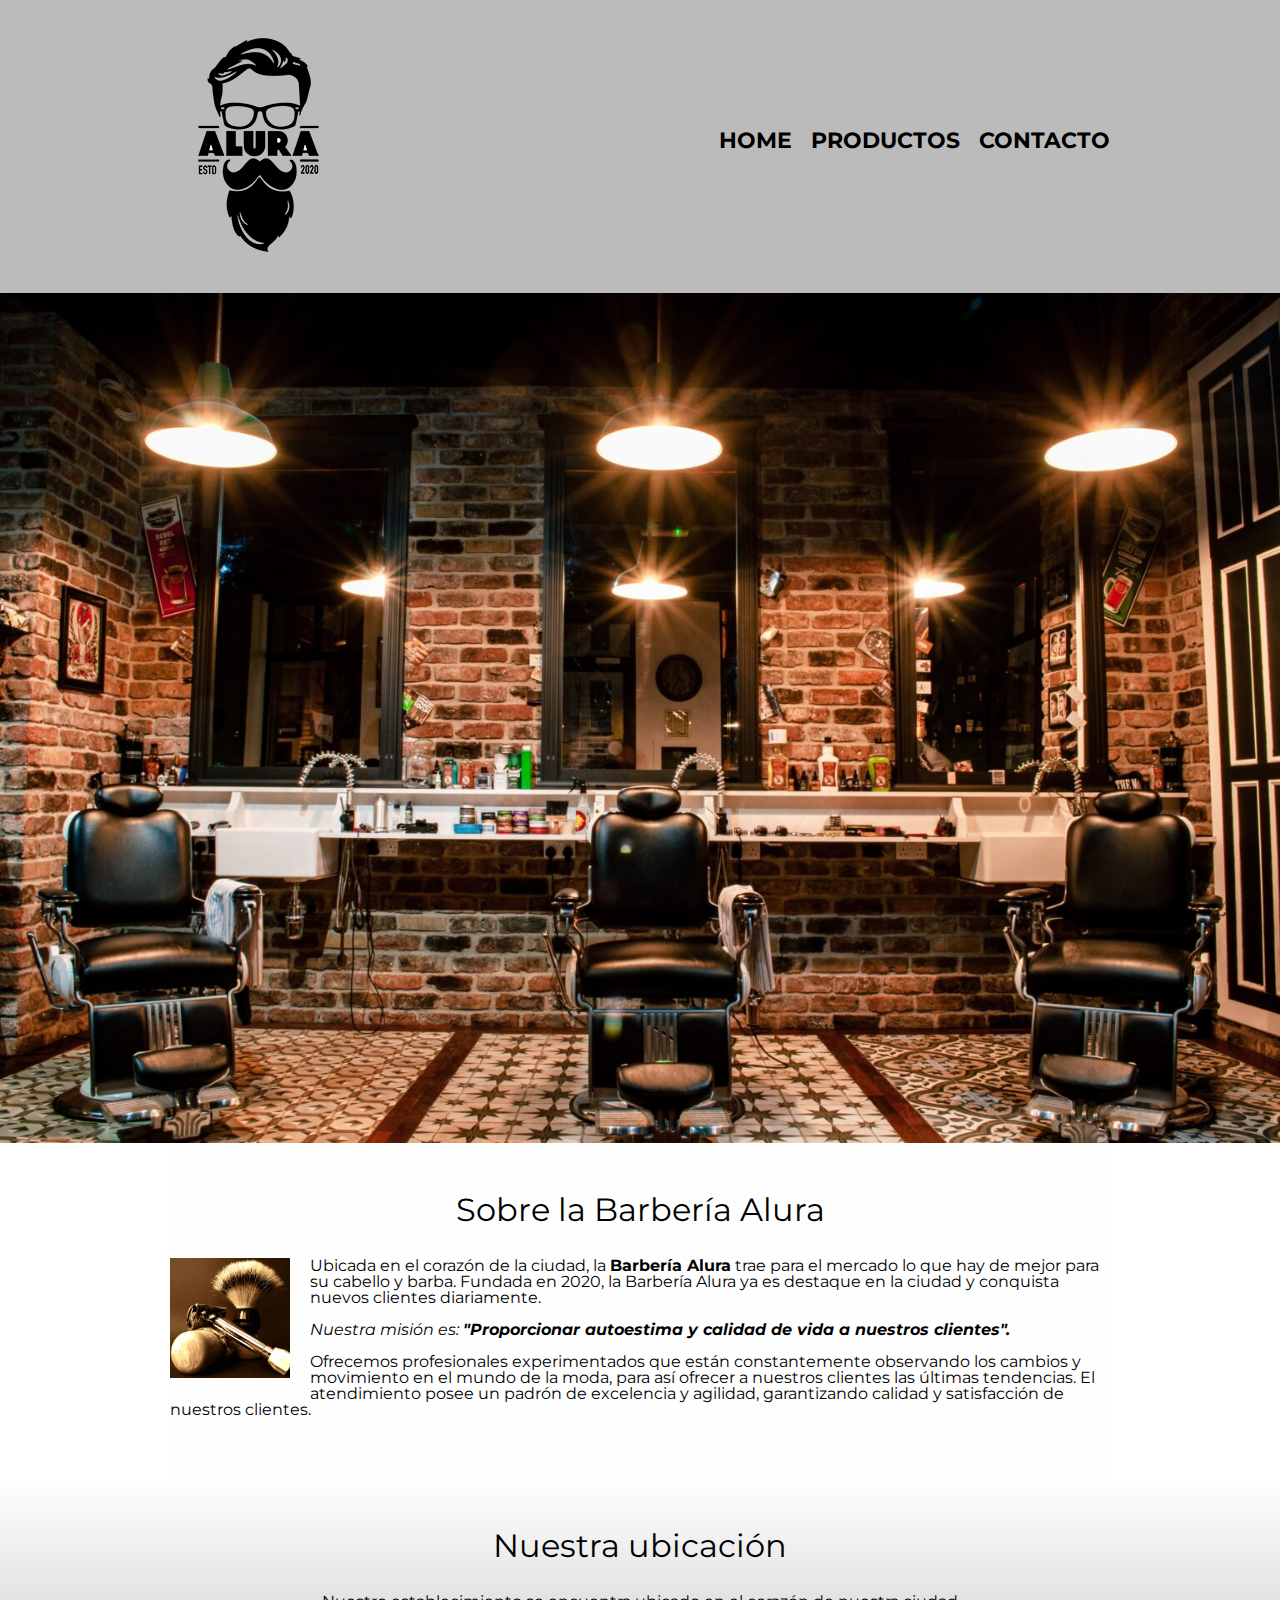
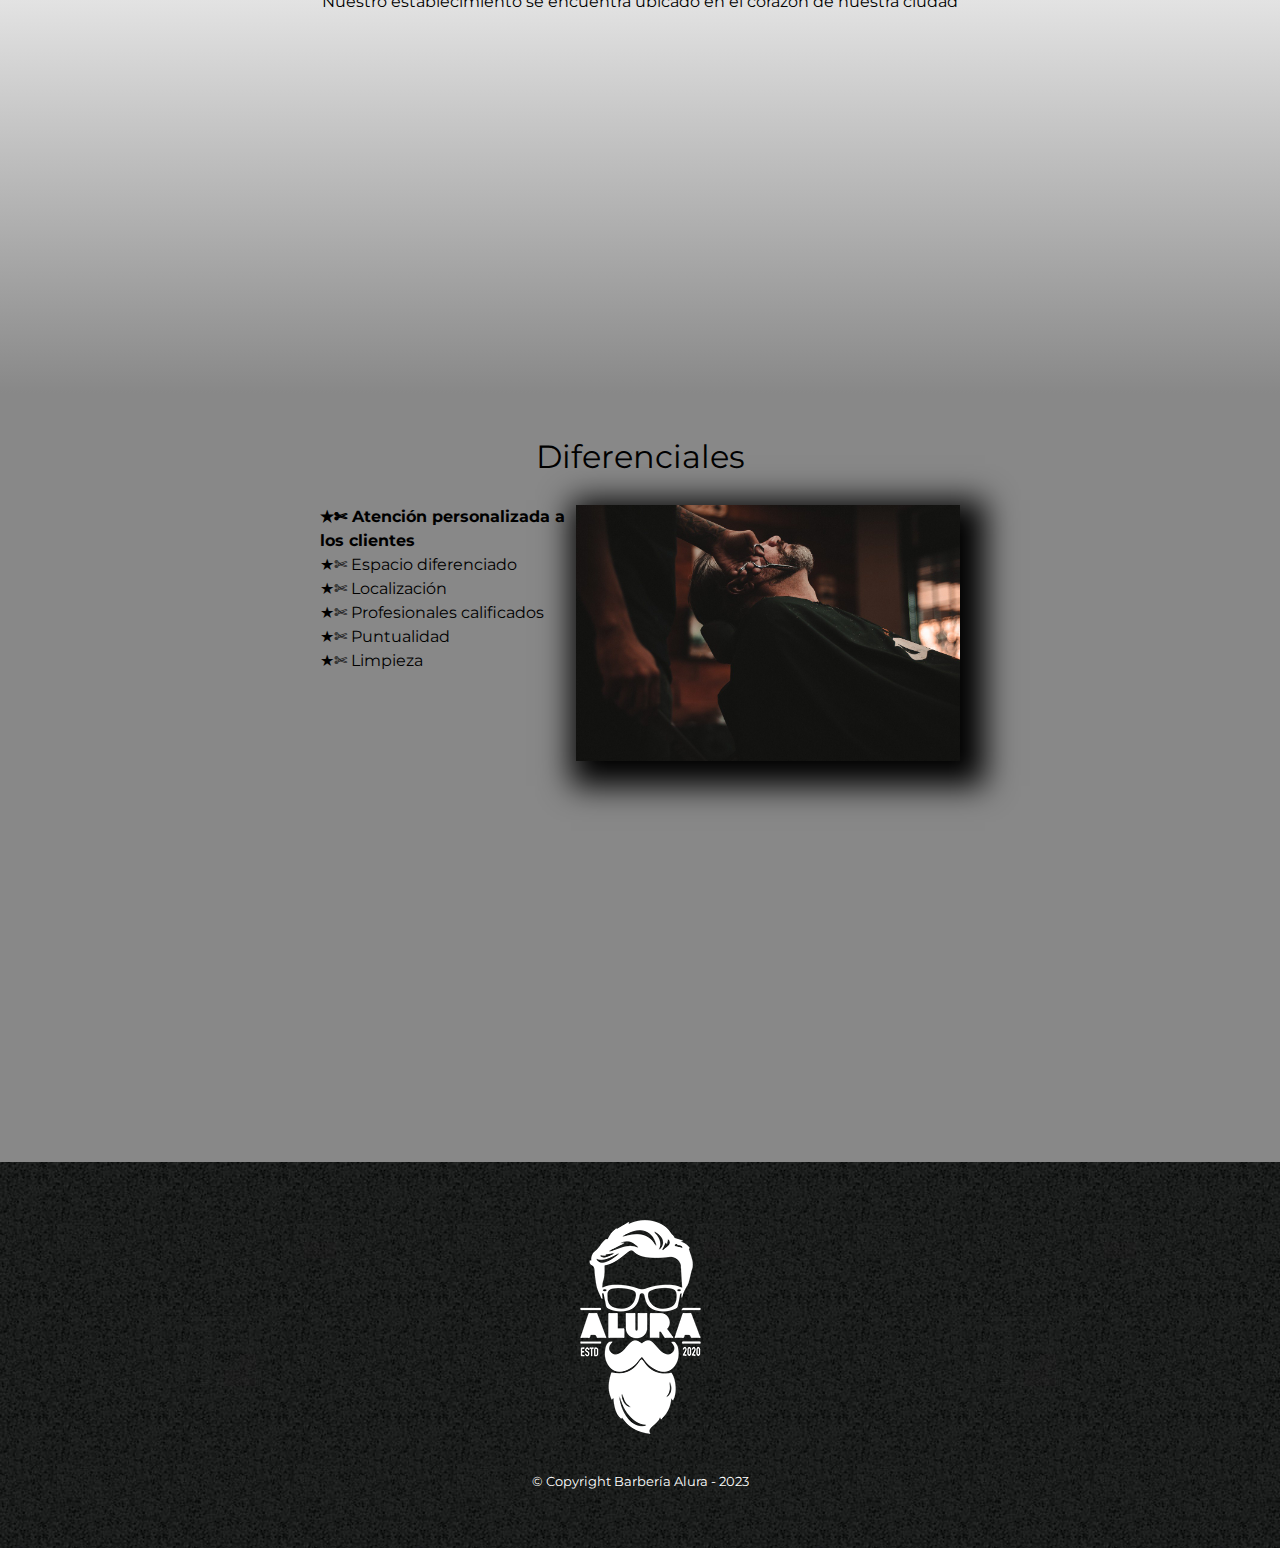
<file: index.html>
<!DOCTYPE html>

<html lang="es">


<head>
    <meta charset="UTF-8">
    <meta name="viewport" content="width=device-width">
    <title>Barbería Alura</title>
    <link rel="stylesheet" href="reset.css">
    <link rel="stylesheet" href="style.css">
<link rel="preconnect" href="https://fonts.googleapis.com">
<link rel="preconnect" href="https://fonts.gstatic.com" crossorigin>
<link href="https://fonts.googleapis.com/css2?family=Montserrat:wght@300&display=swap" rel="stylesheet">
    </head>
<body>
    <header>
        <div class="caja">
            <h1><img src="imagenes/logo.png" alt=""></h1>
                <nav>
                    <ul>
                        <li> <a href="index.html">Home</a> </li>
                        <li> <a href="productos.html">Productos</a> </li>
                        <li> <a href="contacto.html">Contacto</a> </li>
                    </ul>
                </nav>
        </div>                 
            </header>  
    <img class="banner" src="banner2/banner.jpeg" alt="">
        <main>
        <section class="principal">

            <h2 class="titulo-principal">Sobre la Barbería Alura</h2>

            <img class="utensilios" src="imagenes/utensilios.jpg" alt="Utensilios">
        
        <p>Ubicada en el corazón de la ciudad, la <strong>Barbería Alura</strong> trae para el mercado lo que hay de mejor para su cabello y barba. Fundada en 2020, la Barbería Alura ya es destaque en la ciudad y conquista nuevos clientes diariamente. 
        </p>
    
        <p id="mision"><em>Nuestra misión es: <strong>"Proporcionar autoestima y calidad de vida a nuestros clientes".</strong></em></p>
    
         <p>Ofrecemos profesionales experimentados que están constantemente observando los cambios y movimiento en el mundo de la moda, para así ofrecer a nuestros clientes las últimas tendencias. El atendimiento posee un padrón de excelencia y agilidad, garantizando calidad y satisfacción de nuestros clientes. </p>
    
        </section>
    
        <section class="mapa">
          <h3 class="titulo-principal">Nuestra ubicación</h3>
          <p>Nuestro establecimiento se encuentra ubicado en el corazón de nuestra ciudad</p>

          <div class="mapa-contenido">
            <iframe src="https://www.google.com/maps/embed?pb=!1m16!1m12!1m3!1d6861.146833250388!2d-46.64157970972629!3d-23.589348675231683!2m3!1f0!2f0!3f0!3m2!1i1024!2i768!4f13.1!2m1!1scaelum%20alura!5e0!3m2!1ses!2sar!4v1685069826603!5m2!1ses!2sar" width="100%" height="300" style="border:0;" allowfullscreen="" loading="lazy" referrerpolicy="no-referrer-when-downgrade"></iframe>
          </div>
          
        </section>

    <section class="diferenciales">
        <h3 class="titulo-principal">Diferenciales</h3>
        <div class="contenido-diferenciales">
            <ul class="lista-diferenciales">
                <li class="items">&#9988 Atención personalizada a los clientes</li>
                <li class="items">&#9988 Espacio diferenciado</li>
                <li class="items">&#9988 Localización</li> 
                <li class="items">&#9988 Profesionales calificados</li>
                <li class="items">&#9988 Puntualidad</li>
                <li class="items">&#9988 Limpieza</li>
            </ul><img src="imagenes/diferenciales.jpg" class="imgDiferencial">
        </div>
            
        <div class="video">
            <iframe width="100%" height="315" src="https://www.youtube.com/embed/wcVVXUV0YUY" title="YouTube video player" frameborder="0" allow="accelerometer; autoplay; clipboard-write; encrypted-media; gyroscope; picture-in-picture; web-share" allowfullscreen></iframe>
       
        </div>
    </section>   
    
</main>

<footer>
    <img src="imagenes/logo-blanco.png" alt="">
    <p class="copyright">&copy Copyright Barbería Alura - 2023</p>
        </footer>

</body>
</html>
</file>
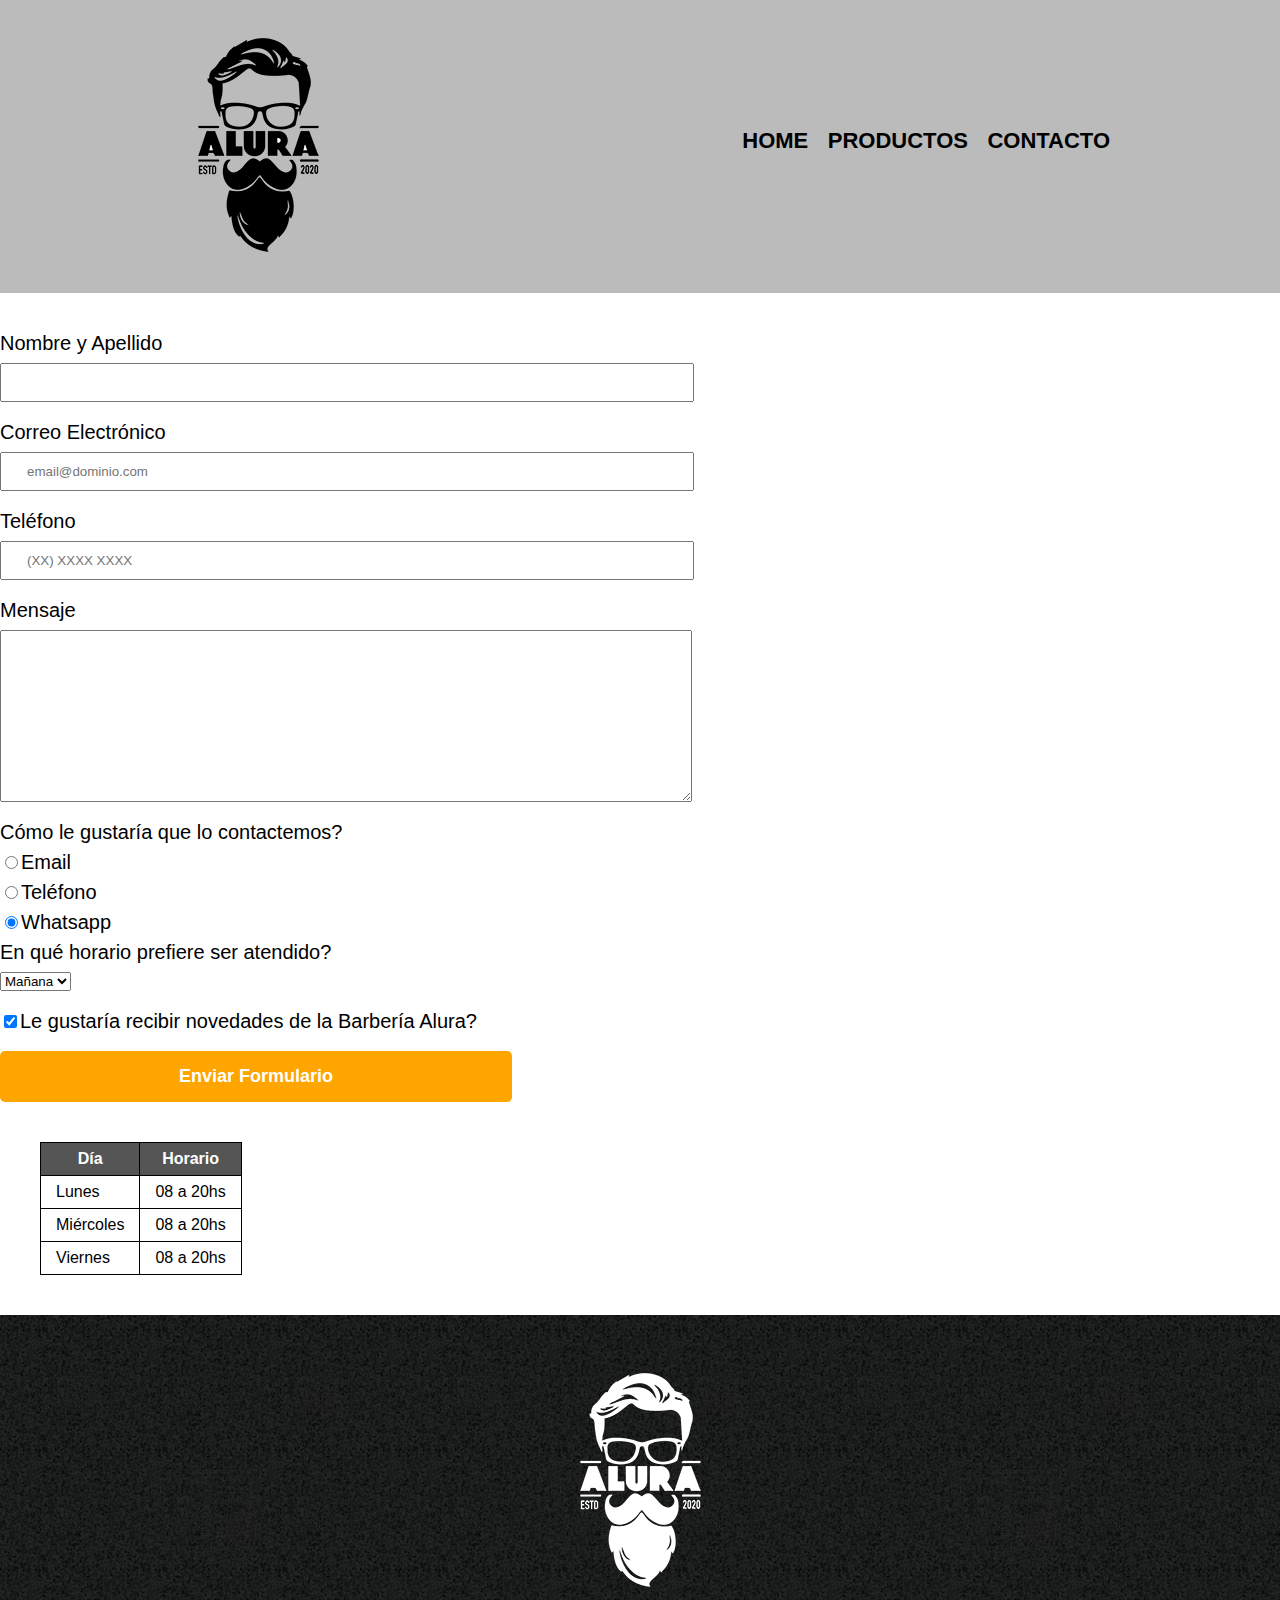
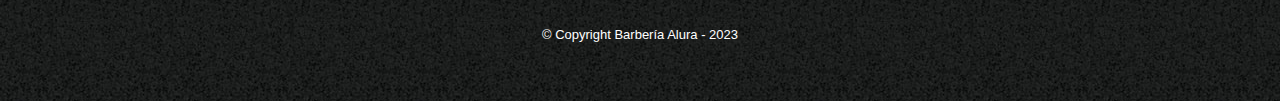
<file: contacto.html>
<!DOCTYPE html>
<html lang="en">
    <head>
        <meta charset="UTF-8">
        <meta http-equiv="X-UA-Compatible" content="IE=edge">
        <meta name="viewport" content="width=device-width, initial-scale=1.0">
        <title>Contacto - Barbería Alura</title>
        <link rel="stylesheet" href="reset.css">
        <link rel="stylesheet" href="style.css">
    </head>

    <body>
        <header>
    
    <div class="caja">
        <h1><img src="imagenes/logo.png" alt="Logo-Barbería"></h1>
            <nav>
                <ul>
                    <li> <a href="index.html">Home</a> </li>
                    <li> <a href="productos.html">Productos</a> </li>
                    <li> <a href="contacto.html">Contacto</a> </li>
                </ul>
            </nav>
    </div>   
            
        </header>
    
        <main>
            <form>
                <label for="nombreyapellido">Nombre y Apellido</label>
                <input type="text" class="input-padron" id="nombreyapellido" required>

                <label for="correoelectronico">Correo Electrónico</label>
                <input type="mail" class="input-padron" id="correoelectronico" required placeholder="email@dominio.com">

                <label for="telefono">Teléfono</label>
                <input type="tel" class="input-padron" id="telefono" required placeholder="(XX) XXXX XXXX">

                <label for="mensaje">Mensaje</label>
                <textarea name="" id="mensaje" cols="70" rows="10" class="input-padron" required></textarea>

                <fieldset>

                    <legend>Cómo le gustaría que lo contactemos?</legend>

                    <label for="radio-email"><input type="radio" name="contacto"  value="email" id="radio-email">Email</label>
                

                <label for="radio-telefono"><input type="radio" name="contacto" value="telefono" id="radio-telefono">Teléfono</label>
                

                <label for="radio-whatsapp"><input type="radio" name="contacto" value="whatsapp" id="radio-whatsapp" checked>Whatsapp</label>
                
                </fieldset>

                <fieldset>

                    <legend>En qué horario prefiere ser atendido?</legend>
                <select>
                    <option value="">Mañana</option>
                    <option value="">Tarde</option>
                    <option value="">Noche</option>
                </select>

                </fieldset>
                

                <label class="checkbox"><input type="checkbox" checked>Le gustaría recibir novedades de la Barbería Alura?</label>

                <input type="submit" value="Enviar Formulario" id="Enviar" class="enviar">
            </form>

            <table>
                <thead>
                    <tr>
                        <th>Día</th>
                        <th>Horario</th>                
                    </tr>
                </thead>
                
                <tbody>
                    <tr>
                        <td>Lunes</td>
                        <td>08 a 20hs</td>                
                    </tr>
                    <tr>
                        <td>Miércoles</td>
                        <td>08 a 20hs</td>                
                    </tr>
                    <tr>
                        <td>Viernes</td>
                        <td>08 a 20hs</td>                
                    </tr>
                </tbody>                
            </table>
            
        </main>
    
        <footer>
    <img src="imagenes/logo-blanco.png" alt="Logo-Barbería">
    <p class="copyright">&copy Copyright Barbería Alura - 2023</p>
        </footer>
    
    </body>
    </html>
</file>
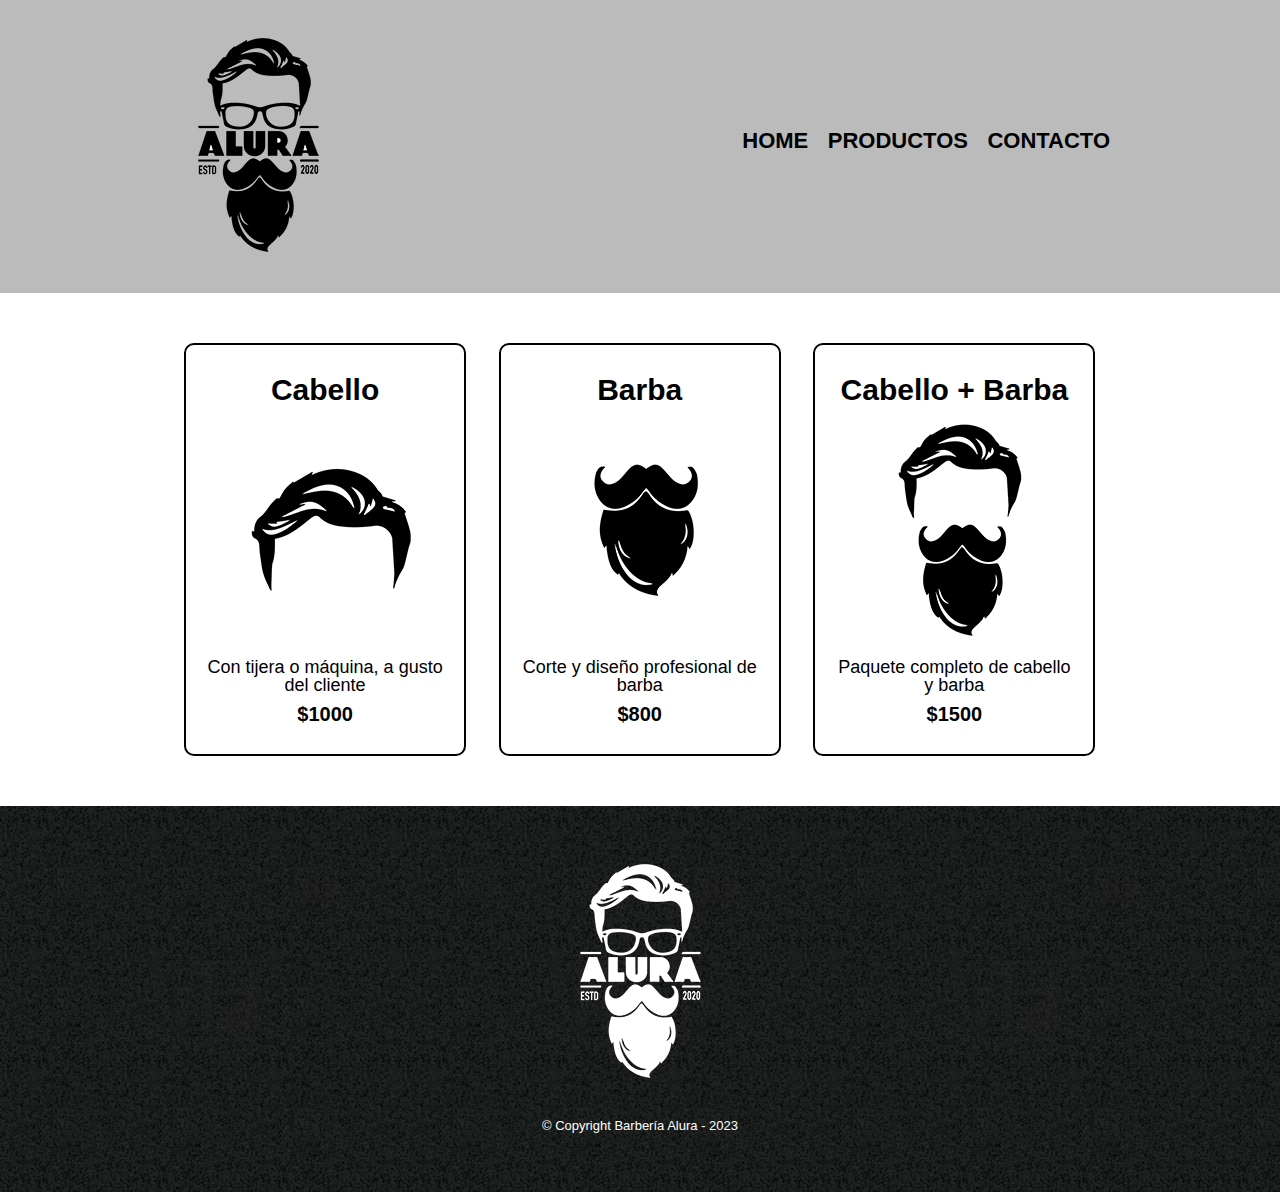
<file: productos.html>
<!DOCTYPE html>
<html lang="en">
<head>
    <meta charset="UTF-8">
    <meta http-equiv="X-UA-Compatible" content="IE=edge">
    <meta name="viewport" content="width=device-width, initial-scale=1.0">
    <title>Productos - Barbería Alura</title>
    <link rel="stylesheet" href="reset.css">
    <link rel="stylesheet" href="style.css">
</head>
<body>
    <header>

<div class="caja">
    <h1><img src="imagenes/logo.png" alt=""></h1>
        <nav>
            <ul>
                <li> <a href="index.html">Home</a> </li>
                <li> <a href="productos.html">Productos</a> </li>
                <li> <a href="contacto.html">Contacto</a> </li>
            </ul>
        </nav>
</div>   
        
    </header>

    <main>
        <ul class="productos">
            <li>
                <h2>Cabello</h2>
                <img src="imagenes/cabello.jpg" alt="">
                <p class="productos-descripcion">Con tijera o máquina, a gusto del cliente</p>
                <p class="productos-precio">$1000</p>
            </li>

            <li>
                <h2>Barba</h2>
                <img src="imagenes/barba.jpg" alt="">
                <p class="productos-descripcion">Corte y diseño profesional de barba</p>
                <p class="productos-precio">$800</p>
            </li>

            <li>
                <h2>Cabello + Barba</h2>
                <img src="imagenes/cabello+barba.jpg" alt="">
                <p class="productos-descripcion">Paquete completo de cabello y barba</p>
                <p class="productos-precio">$1500</p>
            </li>
        </ul>
    </main>

    <footer>
<img src="imagenes/logo-blanco.png" alt="">
<p class="copyright">&copy Copyright Barbería Alura - 2023</p>
    </footer>

</body>
</html>
</file>
<file: style.css>
body{
    font-family: 'Montserrat', sans-serif;
} 

header{
    background-color: #BBBBBB;
    padding: 20px 0;
}

.caja{
    width: 940px;
    position: relative;
    margin: 0 auto;
}

nav{
position: absolute;
top: 110px;
right: 0;
}

nav li{
    display: inline;
    margin: 0 0 0 15px;
}

nav a{
    text-decoration: none;
    text-transform: uppercase;
    color: black;
    font-weight: bold;
    font-size: 22px;
}

nav a:hover{
    color: #c78c19;
    text-decoration: underline;
}

.productos{
width: 940px;
margin: 0 auto;
padding: 50px;
}

.productos li{
    display: inline-block;
    text-align: center;
    width: 30%;
    vertical-align: top;
    margin: 0 1.5%;
    padding: 30px 20px;
    box-sizing: border-box;
    border: 2px solid black;
    border-radius: 10px;
}

.productos li:hover{
    border-color: #c78c19;
}

.productos li:active{
    border-color: #088c19;
}

.productos h2{
    font-size: 30px;
    font-weight: bold;
}

.productos li:hover h2{
font-size: 33px;
}

.productos-descripcion{
    font-size: 18px;
}

.productos-precio{
    font-size: 20px;
    font-weight: bold;
    margin-top: 10px;
}

footer{
    text-align: center;
    background: url(imagenes/bg.jpg);
    padding: 40px;
}

.copyright{
    color:white;
    font-size: 13px;
    margin: 20px;
}

form{
    margin: 40px 0;
}

form label, legend{
    display: block;
    font-size: 20px;
    margin: 0 0 10px;
}

.input-padron{
    display: block;
    margin: 0 0 20px;
    padding: 10px 25px;
    width: 50%;
}

.checkbox{
    margin: 20px 0;
}

.enviar{
    width: 40%;
    padding: 15px 0;
    font-size: 18px;
    font-weight: bold;
    color: white;
    background: orange;
    border: none;
    border-radius: 5px;
    transition: 1s all;
    cursor: pointer;
    }

    .enviar:hover{
        background: darkorange;
        transform: scale(1.20);
    }

    table{
        margin: 40px 40px;
    }

    thead{
        background: #555555;
        color: white;        
        font-weight: bold;      
    }

    td, th{
        border: 1px solid black;
        padding: 8px 15px;
    }

    /*CSS para nuestro home*/

    .banner{
        width: 100%;
    }

    .principal{
        padding: 3em 0;
        background: #fefefe;
        width: 940px;
        margin: 0 auto;
    }

    .titulo-principal{
        text-align: center;
        font-size: 2em;
        margin: 0 0 1em;
        clear: left;
    }

    .principal p{
        margin: 0 0 1em;
    }

    .principal strong{
        font-weight: bold;
    }

    .principal em{
        font-style: italic;
    }

    .utensilios{
        width: 120px;
        float: left;
        margin: 0 20px 20px 0;
    }

    .mapa{
        padding: 3em 0;
        background: linear-gradient(#fefefe, #888888);
    }
    .mapa p{
        margin: 0 0 2em;
        text-align: center;
    }
    .mapa-contenido{
        width: 940px;
        margin: 0 auto;
    }
    
    .diferenciales{
        padding: 3em 0;
        background: #888888;
    }
    .contenido-diferenciales{
        width: 640px;
        margin: 0 auto;
    }

    .lista-diferenciales{
        width: 40%;
        display: inline-block;
        vertical-align: top;
    }

    .items{
        line-height: 1.5;
    }
    .items:before{
        content: '★';
    }

    .items:first-child{
        font-weight: bold;
    }

    .imgDiferencial{
        width: 60%;
        transition: 400ms;
        box-shadow: 10px 10px 30px 15px black;
    }

    .imgDiferencial:hover{
        opacity: 0.3;
    }

    .video{
        width: 560px;
        margin: 1em auto;
    }
    
    @media screen and (max-width:480px){
        h1{
            text-align: center;
        }
        nav{
            position: static;
        }
        .caja, .principal, .mapa-contenido, .contenido-diferenciales, .video{
            width: auto;
        }
        .lista-diferenciales, .imgDiferencial{
            width: auto;
        }
    }
</file>
